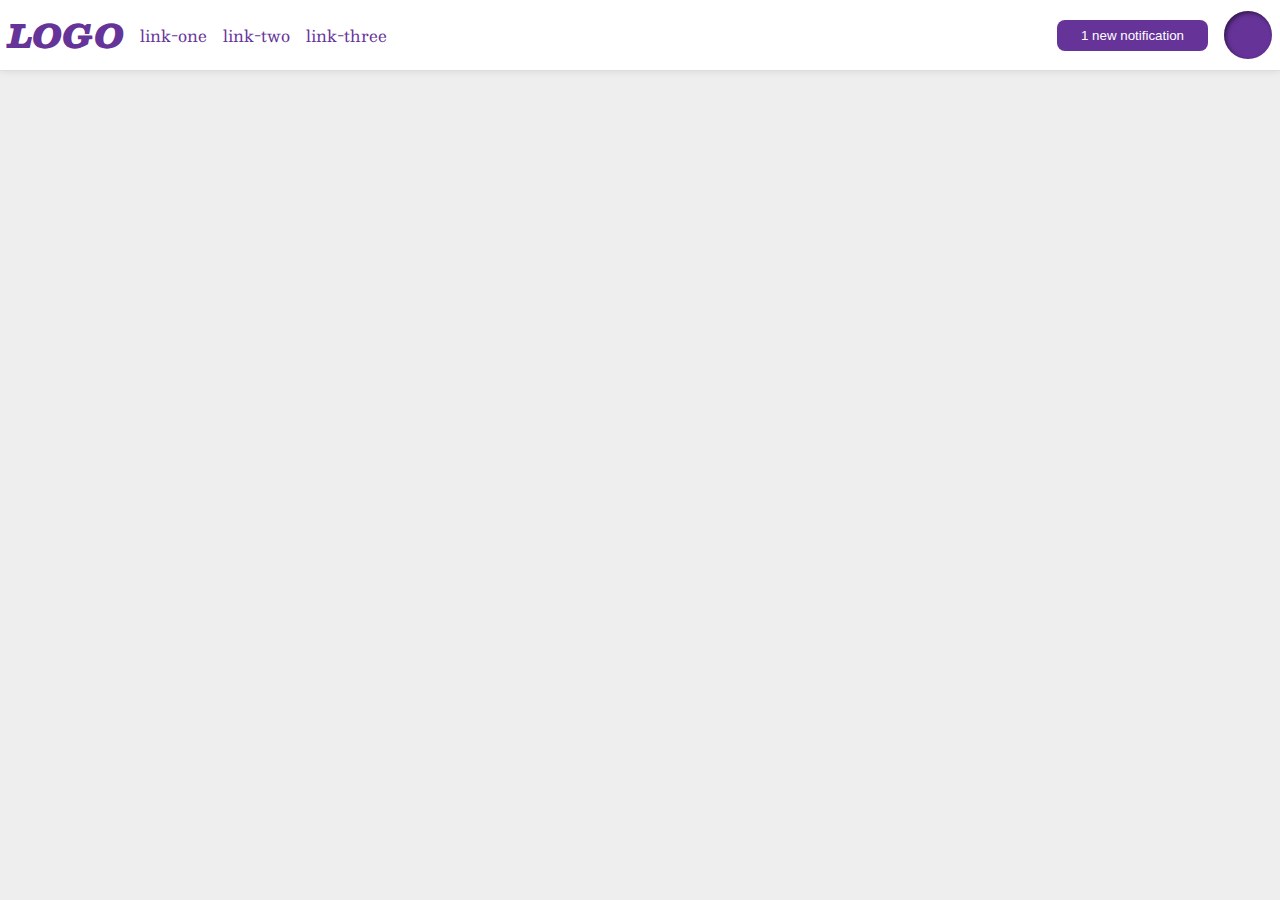
<file: flex/03-flex-header-2/index.html>
<!DOCTYPE html>
<html lang="en">
  <head>
    <meta charset="UTF-8">
    <meta http-equiv="X-UA-Compatible" content="IE=edge">
    <meta name="viewport" content="width=device-width, initial-scale=1.0">
    <title>Flex Header 2</title>
    <link rel="stylesheet" href="style.css">
  </head>
  <body>
    <div class="header">
      <div class="left">
        <div class="logo">
          LOGO
        </div>
        <ul class="links">
          <li><a href="https://google.com">link-one</a></li>
          <li><a href="https://google.com">link-two</a></li>
          <li><a href="https://google.com">link-three</a></li>
        </ul>
      </div>
      <div class="right">
        <button class="notifications">
          1 new notification
        </button>
        <div class="profile-image"></div>
      </div>
    </div>
  </body>
</html>
</file>
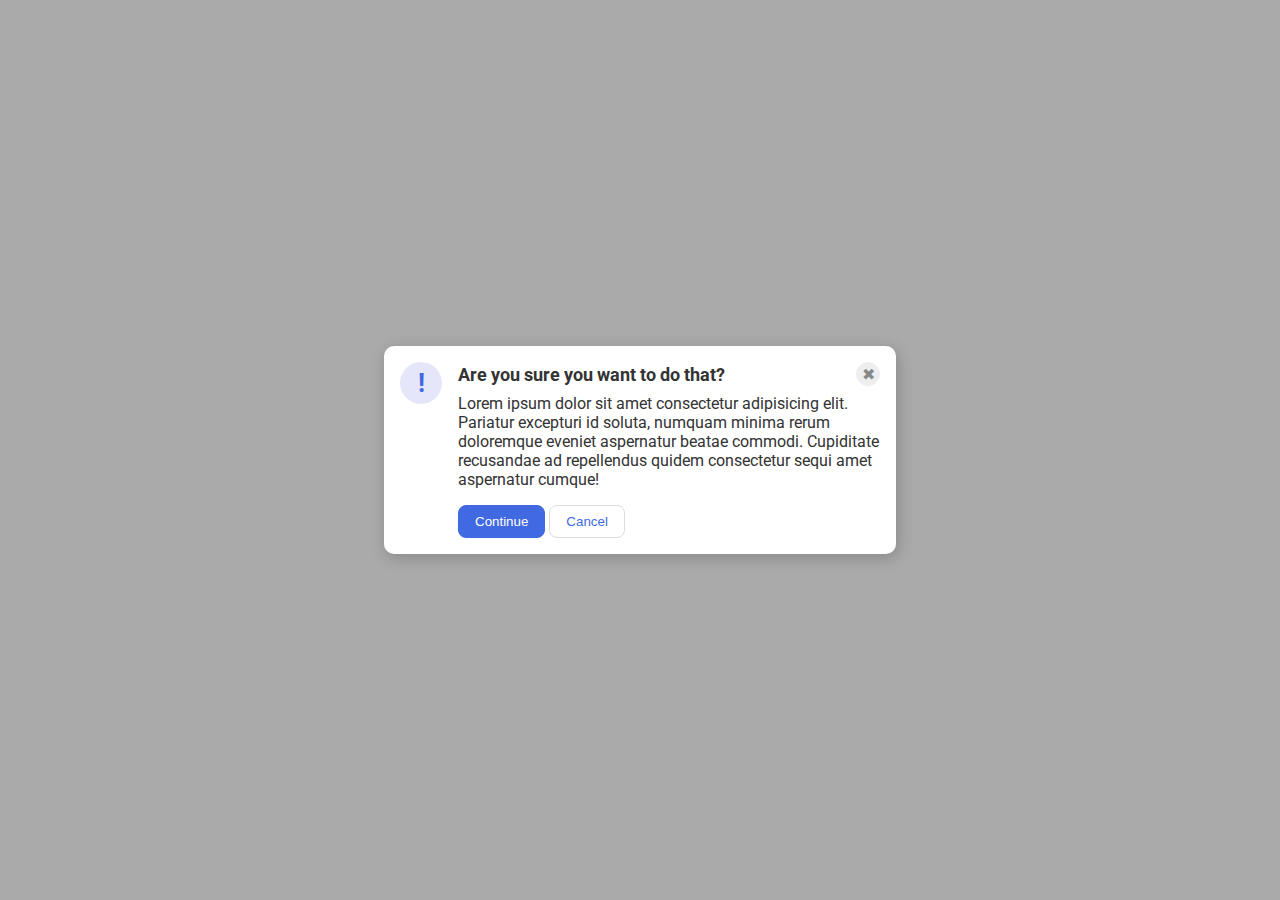
<file: flex/05-flex-modal/index.html>
<!DOCTYPE html>
<html lang="en">
  <head>
    <meta charset="UTF-8">
    <meta http-equiv="X-UA-Compatible" content="IE=edge">
    <meta name="viewport" content="width=device-width, initial-scale=1.0">
    <link rel="stylesheet" href="style.css">
    <title>Modal</title>
  </head>
  <body>
    <div class="modal">
      <div class="icon">!</div>
      <div class="confirmation">
        <div class="headbutt">
          <div class="header">Are you sure you want to do that?</div>
          <button class="close-button">✖</button>
        </div>
        <div class="text">Lorem ipsum dolor sit amet consectetur adipisicing elit. Pariatur excepturi id soluta, numquam minima rerum doloremque eveniet aspernatur beatae commodi. Cupiditate recusandae ad repellendus quidem consectetur sequi amet aspernatur cumque!</div>

        <button class="continue">Continue</button>
        <button class="cancel">Cancel</button>
        
      </div>
    </div>
  </body>
</html>
</file>
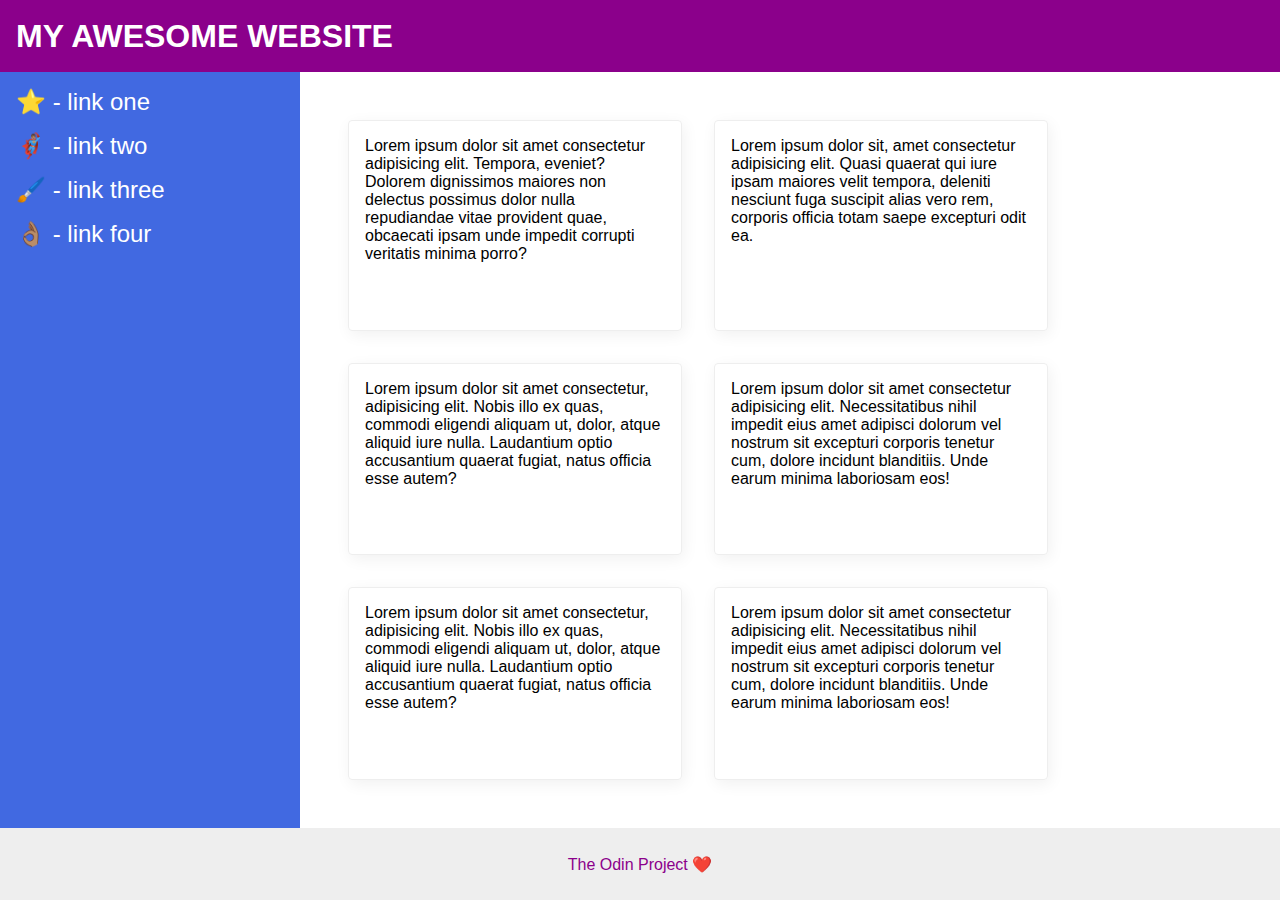
<file: flex/07-flex-layout-2/index.html>
<!DOCTYPE html>
<html lang="en">
  <head>
    <meta charset="UTF-8">
    <meta http-equiv="X-UA-Compatible" content="IE=edge">
    <meta name="viewport" content="width=device-width, initial-scale=1.0">
    <title>The Holy Grail</title>
    <link rel="stylesheet" href="style.css">
  </head>
  <body>
    <div class="header">
      MY AWESOME WEBSITE
    </div>
    <div class="center">
      <div class="sidebar">
        <ul>
          <li><a href="#">⭐ - link one</a></li>
          <li><a href="#">🦸🏽‍♂️ - link two</a></li>
          <li><a href="#">🖌️ - link three</a></li>
          <li><a href="#">👌🏽 - link four</a></li>
        </ul>
      </div>
      <div class="cardset">
        <div class="card">Lorem ipsum dolor sit amet consectetur adipisicing elit. Tempora, eveniet? Dolorem dignissimos maiores non delectus possimus dolor nulla repudiandae vitae provident quae, obcaecati ipsam unde impedit corrupti veritatis minima porro?</div>
        <div class="card">Lorem ipsum dolor sit, amet consectetur adipisicing elit. Quasi quaerat qui iure ipsam maiores velit tempora, deleniti nesciunt fuga suscipit alias vero rem, corporis officia totam saepe excepturi odit ea.</div>
        <div class="card">Lorem ipsum dolor sit amet consectetur, adipisicing elit. Nobis illo ex quas, commodi eligendi aliquam ut, dolor, atque aliquid iure nulla. Laudantium optio accusantium quaerat fugiat, natus officia esse autem?</div>
        <div class="card">Lorem ipsum dolor sit amet consectetur adipisicing elit. Necessitatibus nihil impedit eius amet adipisci dolorum vel nostrum sit excepturi corporis tenetur cum, dolore incidunt blanditiis. Unde earum minima laboriosam eos!</div>
        <div class="card">Lorem ipsum dolor sit amet consectetur, adipisicing elit. Nobis illo ex quas, commodi eligendi aliquam ut, dolor, atque aliquid iure nulla. Laudantium optio accusantium quaerat fugiat, natus officia esse autem?</div>
        <div class="card">Lorem ipsum dolor sit amet consectetur adipisicing elit. Necessitatibus nihil impedit eius amet adipisci dolorum vel nostrum sit excepturi corporis tenetur cum, dolore incidunt blanditiis. Unde earum minima laboriosam eos!</div>
      </div>
    </div>
    <div class="footer">
      The Odin Project ❤️
    </div>
  </body>
</html>
</file>
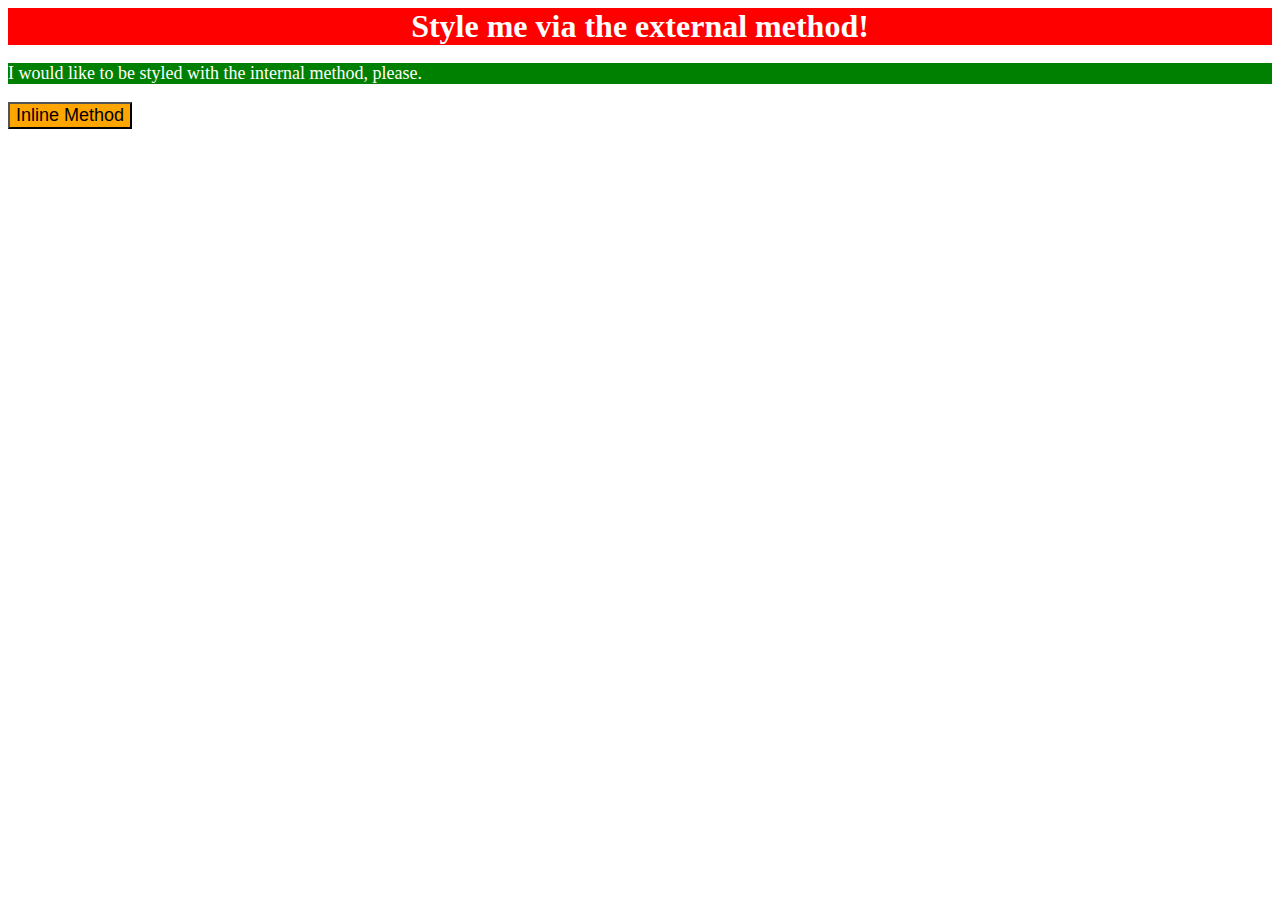
<file: foundations/01-css-methods/index.html>
<!DOCTYPE html>
<html lang="en">
  <head>
    <meta charset="UTF-8">
    <meta http-equiv="X-UA-Compatible" content="IE=edge">
    <meta name="viewport" content="width=device-width, initial-scale=1.0">
    <title>Methods for Adding CSS</title>
    <link rel="stylesheet" href="styles.css">
    <style>
      p {
        color: white; 
        background-color: green; 
        font-size: 18px;
      }
    </style>
  </head>
  <body>
    <div>Style me via the external method!</div>
    <p>I would like to be styled with the internal method, please.</p>
    <button style="background-color: orange; font-size: 18px;">Inline Method</button>
  </body>
</html>
</file>
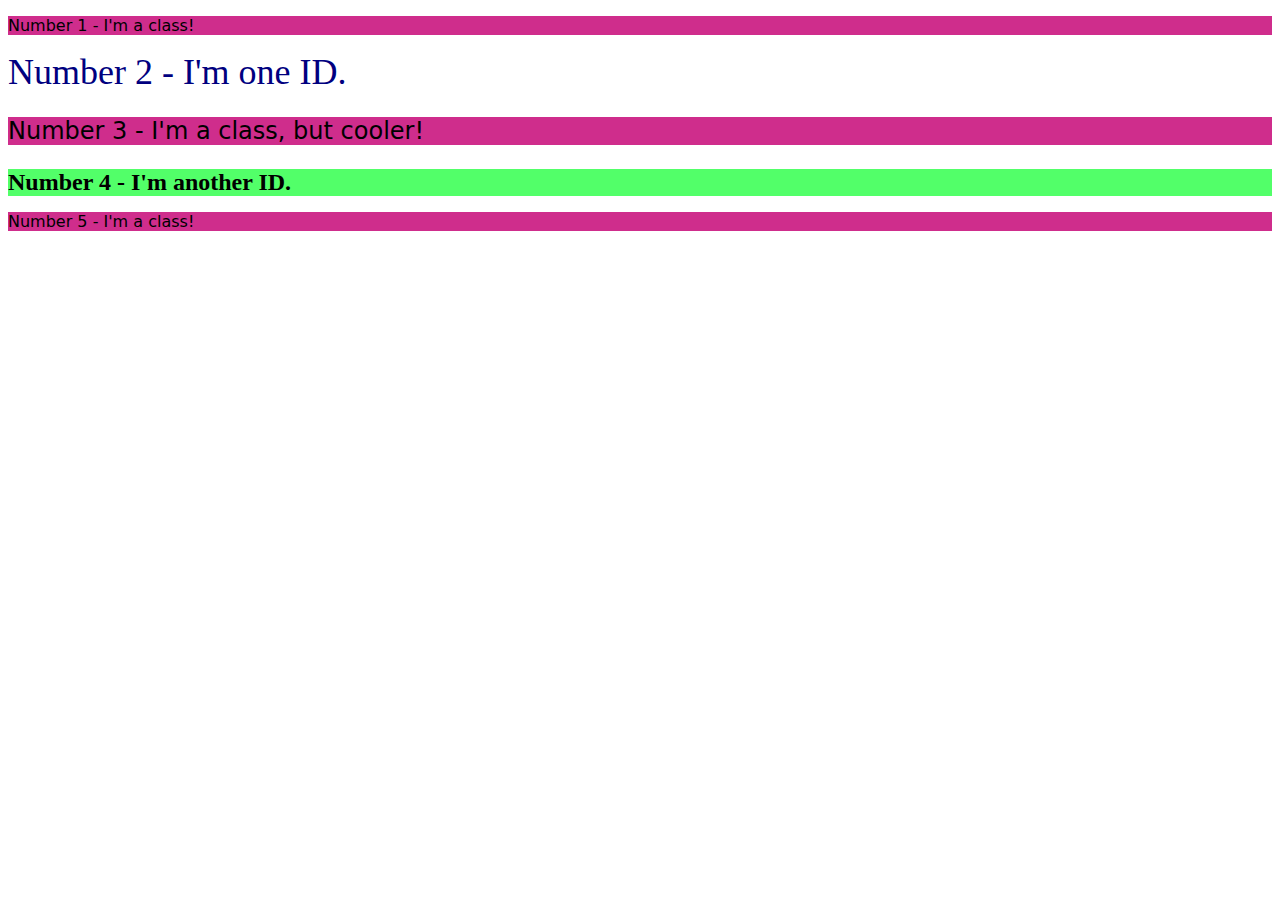
<file: foundations/02-class-id-selectors/index.html>
<!DOCTYPE html>
<html lang="en">
  <head>
    <meta charset="UTF-8">
    <meta http-equiv="X-UA-Compatible" content="IE=edge">
    <meta name="viewport" content="width=device-width, initial-scale=1.0">
    <title>Class and ID Selectors</title>
    <link rel="stylesheet" href="style.css">
  </head>
  <body>
    <p class="odd">Number 1 - I'm a class!</p>
    <div id="blue">Number 2 - I'm one ID.</div>
    <p class="odd cooler">Number 3 - I'm a class, but cooler!</p>
    <div id="green">Number 4 - I'm another ID.</div>
    <p class="odd">Number 5 - I'm a class!</p>
  </body>
</html>
</file>
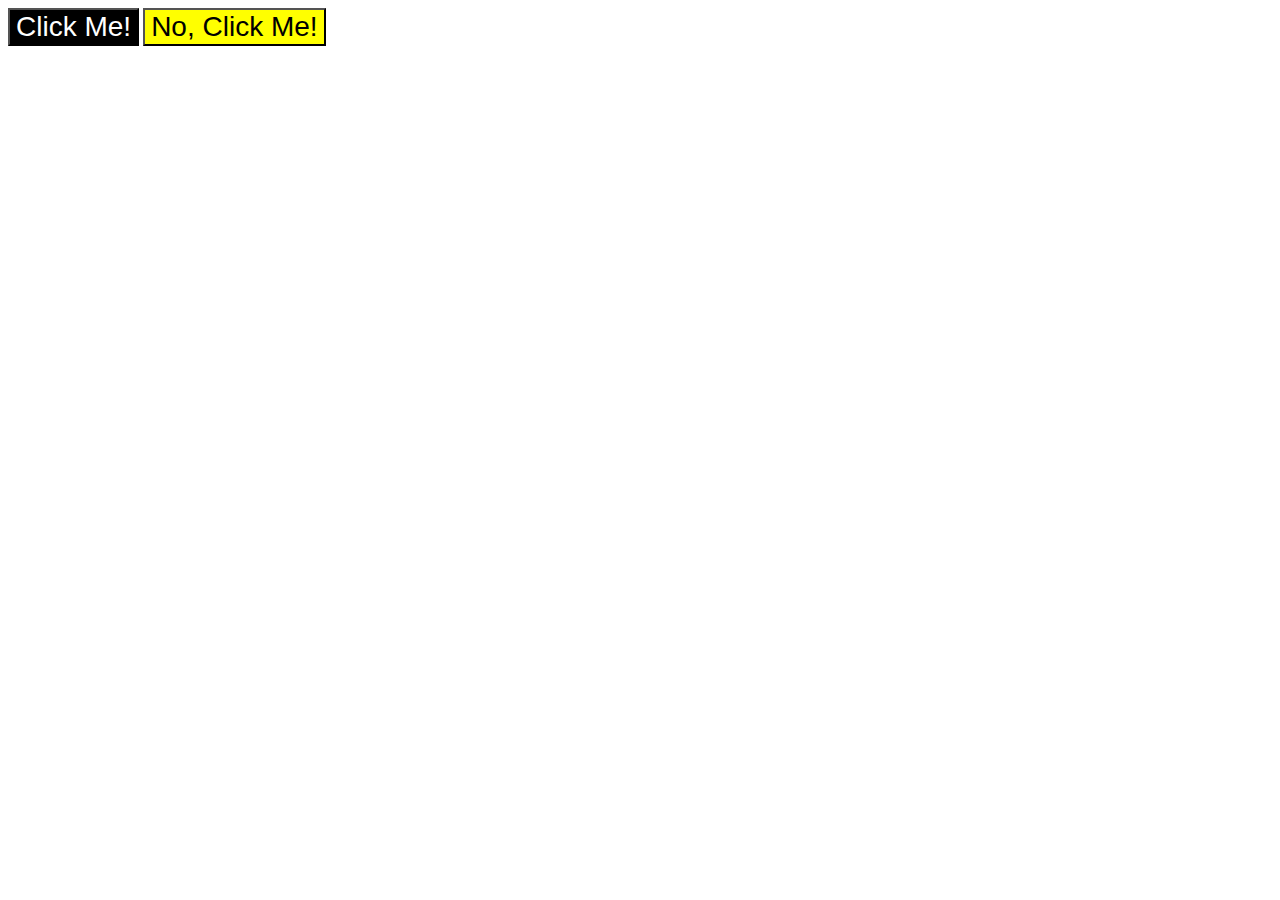
<file: foundations/03-grouping-selectors/index.html>
<!DOCTYPE html>
<html lang="en">
  <head>
    <meta charset="UTF-8">
    <meta http-equiv="X-UA-Compatible" content="IE=edge">
    <meta name="viewport" content="width=device-width, initial-scale=1.0">
    <title>Grouping Selectors</title>
    <link rel="stylesheet" href="style.css">
    <!-- it can be used, BUT BUTTONS ARE SIBLINGS!!! YOU CAN GROUP THEM!!!!! -->
    <!-- <style>
      button {
        font-size: 28px;
        font-family: "Helvetica", "Times New Roman", sans-serif;
      }
    </style> -->
  </head>
  <body>
    <button class="first">Click Me!</button>
    <button class="second">No, Click Me!</button>
  </body>
</html>
</file>
<file: flex/03-flex-header-2/style.css>
/* this is some magical font-importing.  
you'll learn about it later. */
@import url('https://fonts.googleapis.com/css2?family=Besley:ital,wght@0,400;1,900&display=swap');

body {
  margin: 0;
  background: #eee;
  font-family: Besley, serif;
}

.header {
  background: white;
  border-bottom: 1px solid #ddd;
  box-shadow: 0 0 8px rgba(0,0,0,.1);
  display: flex;
  justify-content: space-between;
  padding: 8px;
}

.profile-image {
  background: rebeccapurple;
  box-shadow: inset 2px 2px 4px rgba(0,0,0,.5);
  border-radius: 50%;
  width: 48px;
  height: 48px;
}

.logo {
  color: rebeccapurple;
  font-size: 32px;
  font-weight: 900;
  font-style: italic;
}

button {
  border: none;
  border-radius: 8px;
  background: rebeccapurple;
  color: white;
  padding: 8px 24px;
}

a {
  /* this removes the line under our links */
  text-decoration: none;
  color: rebeccapurple;
}

ul {
  list-style-type: none;
  display: flex;
  gap: 16px;
  margin: 0;
  padding: 0;
}

.left, .right {
  display: flex;
  align-items: center;
  gap: 16px;
}
</file>
<file: flex/05-flex-modal/style.css>
@import url('https://fonts.googleapis.com/css2?family=Roboto:wght@400;700&display=swap');

html, body {
  height: 100%;
}

body {
  font-family: Roboto, sans-serif;
  margin: 0;
  background: #aaa;
  color: #333;
  /* I'll give you this one for free lol */
  display: flex;
  align-items: center;
  justify-content: center;
}

.modal {
  background: white;
  width: 480px;
  border-radius: 10px;
  box-shadow: 2px 4px 16px rgba(0,0,0,.2);
}

.icon {
  color: royalblue;
  font-size: 26px;
  font-weight: 700;
  background: lavender;
  width: 42px;
  height: 42px;
  border-radius: 50%;
  display: flex;
  align-items: center;
  justify-content: center;
}

.close-button {
  background: #eee;
  border-radius: 50%;
  color: #888;
  font-weight: 400;
  font-size: 16px;
  height: 24px;
  width: 24px;
  display: flex;
  align-items: center;
  justify-content: center;
  border: 1px solid #eee;
  padding: 0;
}

button {
  cursor: pointer;
  padding: 8px 16px;
  border-radius: 8px;
}

button.continue {
  background: royalblue;
  border: 1px solid royalblue;
  color: white;
}

button.cancel {
  background: white;
  border: 1px solid #ddd;
  color: royalblue;
}

.modal {
  display: flex;
  justify-content: center;
  padding: 16px;
  gap: 16px;
}

.icon {
  flex: 0 0 auto;
  
}

/* .confirmation {
  display: flex;
  justify-content: center;
  flex-direction: column;
  margin-left: 16px;
  gap: 8px;
} */

.headbutt {
  display: flex;
  justify-content: space-between;
  /* flex-direction: row; */
  align-items: center;
  margin-bottom: 8px;
}

.header {
  font-weight: bold;
  font-size: 18px;
}

.close-button {
  /* margin-left: auto; */
  flex: 0 0 auto;
}

.text {
  margin-bottom: 16px;
}
</file>
<file: flex/07-flex-layout-2/style.css>
body {
  font-family: -apple-system, BlinkMacSystemFont, 'Segoe UI', Roboto, Oxygen, Ubuntu, Cantarell, 'Open Sans', 'Helvetica Neue', sans-serif;
  margin: 0;
  min-height: 100vh;
  display: flex;
  /* justify-content: space-between; */
  flex-direction: column;
}

.header {
  height: 72px;
  background: darkmagenta;
  color: white;
  display: flex;
  font-size: 32px;
  font-weight: 900;
  /* align-content: center; */
  align-items: center;
  padding-left: 16px;
}

.footer {
  height: 72px;
  background: #eee;
  color: darkmagenta;
  display: flex;
  /* align-content: center;
  text-align: center; */
  align-items: center;
  justify-content: center;
}

.sidebar {
  width: 300px;
  background: royalblue;
  box-sizing: border-box;
}

.card {
  border: 1px solid #eee;
  box-shadow: 2px 4px 16px rgba(0,0,0,.06);
  border-radius: 4px;
}

.center {
  flex: 1;
  display: flex;
  /* justify-content: space-between; */
}

.sidebar {
  /* max-width: 300px; */
  padding: 16px;
  /* flex: 0 0 auto; */
  flex-shrink: 0;
}

ul {
  list-style: none;
  margin: 0;
  padding: 0;
}

li {
  margin-bottom: 16px;
}

a {
  text-decoration: none;
  font-size: 24px;
  color: white;
}

.cardset {
  display: flex;
  padding: 48px;
  flex-wrap: wrap;
  gap: 32px;
}

.card {
  max-width: 300px;
  /* margin: 16px; */
  padding: 16px;
}
</file>
<file: foundations/01-css-methods/styles.css>
/* this is for external css method */

div {
    color: white; 
    background-color: red; 
    font-size: 32px; 
    text-align: center; 
    font-weight: bold;
}
</file>
<file: foundations/02-class-id-selectors/style.css>
.odd {
    background-color: #cf2d8c;
    font-family: "Verdana", "DejaVu Sans", sans-serif;
}

#blue {
    color: rgb(0, 0, 127);
    font-size: 36px;
}

.cooler {
    font-size: 24px;
}

#green {
    background-color: hsl(128, 100%, 66%);
    font-size: 24px;
    font-weight: 700;
}

/* 
   In the id selector 'green' below, we could have also
    added a rule to set the font size to 24px.

    However, since the elements 'Number 3' and 'Number 4'
    in the HTML file share the same font size, we reused
    the 'adjust-font-size' class above to help reduce
    duplicate code.

    ---> I COULD DO THAT TOO!!!
*/
</file>
<file: foundations/03-grouping-selectors/style.css>
.first,
.second {
    font-size: 28px;
    font-family: "Helvetica", "Times New Roman", sans-serif;
}

.first {
    background-color: hsl(0, 0%, 0%);
    color: rgb(255, 255, 255)
}

.second {
    background-color: #ffff00;
}
</file>
